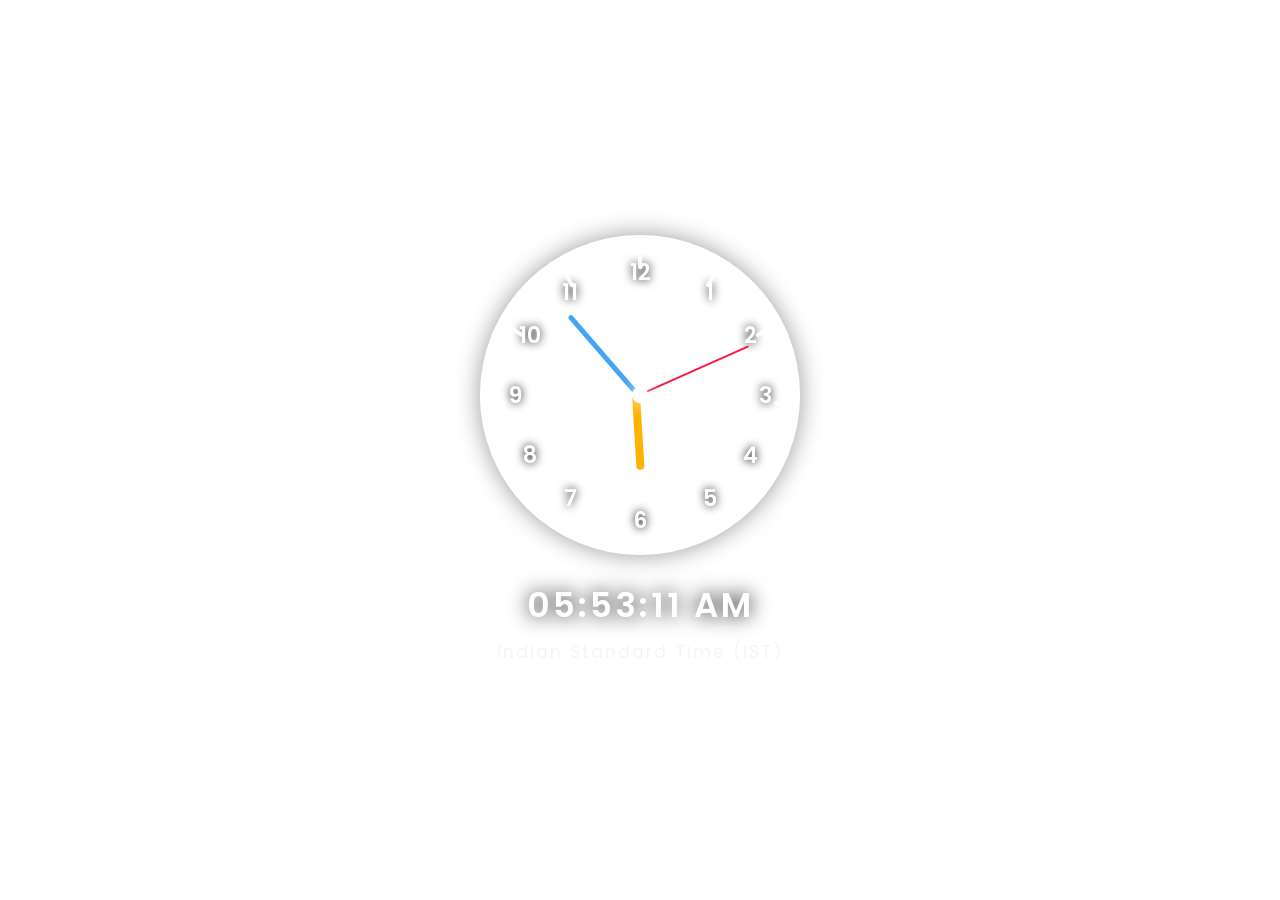
<file: index.html>
<!DOCTYPE html>
<html lang="en">
<head>
    <meta charset="UTF-8">
    <meta name="viewport" content="width=device-width, initial-scale=1.0">
    <title>IST Analog & Digital Clock</title>

    <!-- Google Font -->
    <link href="https://fonts.googleapis.com/css2?family=Poppins:wght@300;500;700&display=swap" rel="stylesheet">

    <link rel="stylesheet" href="clock.css">
</head>

<body>

<div class="clock-container">

    <div class="analog-clock">

        <!-- Numbers -->
        <div class="number n12">12</div>
        <div class="number n1">1</div>
        <div class="number n2">2</div>
        <div class="number n3">3</div>
        <div class="number n4">4</div>
        <div class="number n5">5</div>
        <div class="number n6">6</div>
        <div class="number n7">7</div>
        <div class="number n8">8</div>
        <div class="number n9">9</div>
        <div class="number n10">10</div>
        <div class="number n11">11</div>

        <!-- Hour Marks -->
        <div class="mark m1"></div>
        <div class="mark m2"></div>
        <div class="mark m3"></div>
        <div class="mark m4"></div>
        <div class="mark m5"></div>
        <div class="mark m6"></div>
        <div class="mark m7"></div>
        <div class="mark m8"></div>
        <div class="mark m9"></div>
        <div class="mark m10"></div>
        <div class="mark m11"></div>
        <div class="mark m12"></div>

        <!-- Hands -->
        <div class="hand hour" id="hour"></div>
        <div class="hand minute" id="minute"></div>
        <div class="hand second" id="second"></div>

        <!-- Center Dot -->
        <div class="center-dot"></div>

    </div>
    
    <div class="digital-clock" id="digital">
        00:00:00
    </div>

    <div class="timezone">
        Indian Standard Time (IST)
    </div>

</div>

<script src="clock.js"></script>
</body>
</html>
</file>
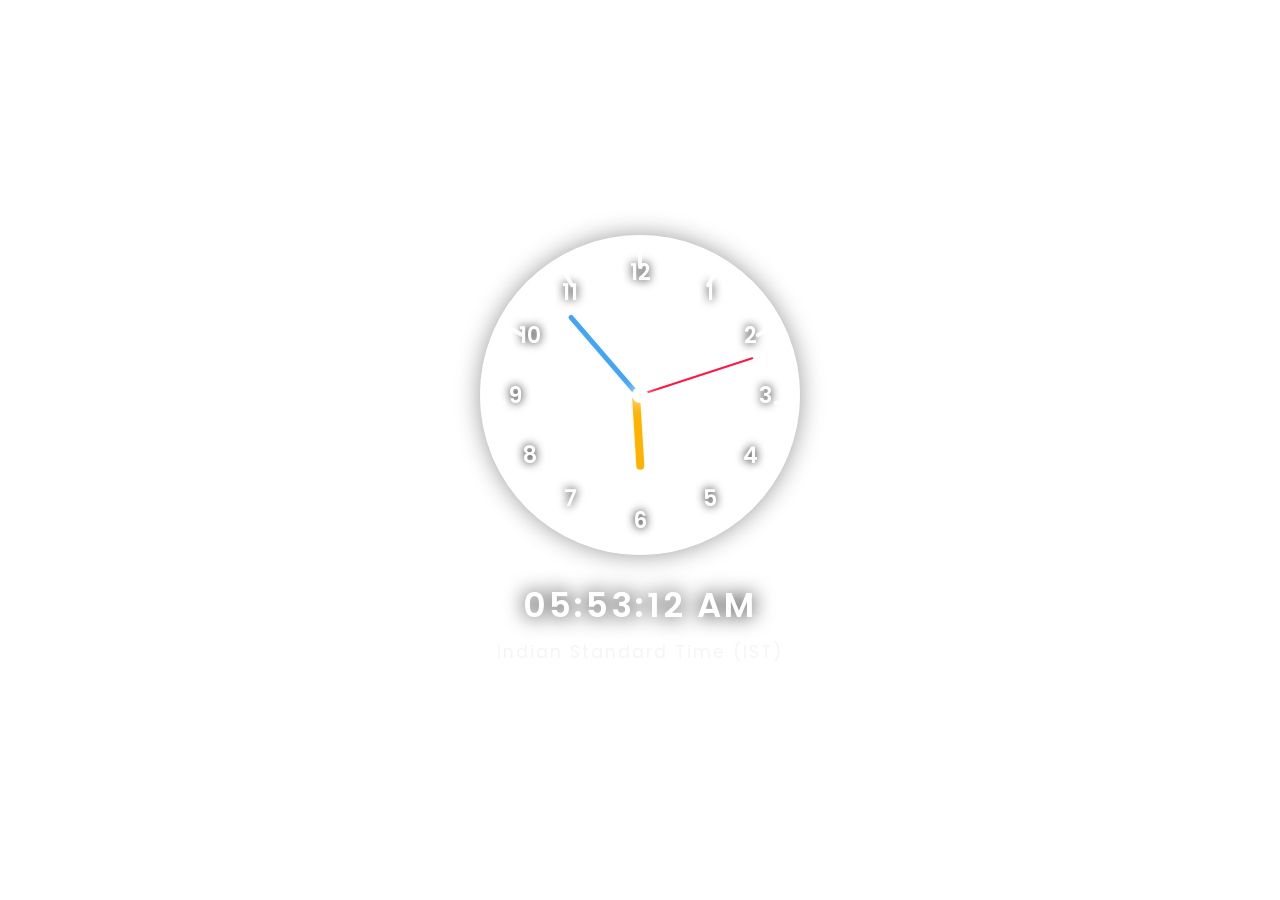
<file: Myclock.html>
<!DOCTYPE html>
<html lang="en">
<head>
    <meta charset="UTF-8">
    <meta name="viewport" content="width=device-width, initial-scale=1.0">
    <title>IST Analog & Digital Clock</title>

    <!-- Google Font -->
    <link href="https://fonts.googleapis.com/css2?family=Poppins:wght@300;500;700&display=swap" rel="stylesheet">

    <link rel="stylesheet" href="Myclock.css">
</head>

<body>

<div class="clock-container">

    <div class="analog-clock">

        <!-- Numbers -->
        <div class="number n12">12</div>
        <div class="number n1">1</div>
        <div class="number n2">2</div>
        <div class="number n3">3</div>
        <div class="number n4">4</div>
        <div class="number n5">5</div>
        <div class="number n6">6</div>
        <div class="number n7">7</div>
        <div class="number n8">8</div>
        <div class="number n9">9</div>
        <div class="number n10">10</div>
        <div class="number n11">11</div>

        <!-- Hour Marks -->
        <div class="mark m1"></div>
        <div class="mark m2"></div>
        <div class="mark m3"></div>
        <div class="mark m4"></div>
        <div class="mark m5"></div>
        <div class="mark m6"></div>
        <div class="mark m7"></div>
        <div class="mark m8"></div>
        <div class="mark m9"></div>
        <div class="mark m10"></div>
        <div class="mark m11"></div>
        <div class="mark m12"></div>

        <!-- Hands -->
        <div class="hand hour" id="hour"></div>
        <div class="hand minute" id="minute"></div>
        <div class="hand second" id="second"></div>

        <!-- Center Dot -->
        <div class="center-dot"></div>

    </div>
    
    <div class="digital-clock" id="digital">
        00:00:00
    </div>

    <div class="timezone">
        Indian Standard Time (IST)
    </div>

</div>

<script src="Myclock.js"></script>

</body>
</html>
</file>
<file: clock.css>
*{
    margin:0;
    padding:0;
    box-sizing:border-box;
    font-family:'Poppins',sans-serif;
}
body{
    background:url("https://wallpapercg.com/media/ts_orig/26469.webp") no-repeat center center/cover;
    display:flex;
    justify-content:center;
    align-items:center;
    min-height:100vh;
}

.clock-container{
    text-align:center;
    color:#fff;
}

.analog-clock{
    width:320px;
    height:320px;
    position:relative;
    border-radius:50%;
    border:8px solid rgba(255,255,255,0.5);
    backdrop-filter:blur(1px);
    background:rgba(255,255,255,0);
    box-shadow:
        0 0 25px rgba(0,0,0,.4),
        inset 0 0 20px rgba(255,255,255,.15);
    margin:auto;
}

/* ---------- Clock Numbers ---------- */

.number{
    position:absolute;
    width:34px;
    height:34px;
    display:flex;
    justify-content:center;
    align-items:center;
    font-size:22px;
    font-weight:600;
    color:#fff;
    text-shadow:0 0 10px black;
}

/* Position Numbers */

.n12{top:12px;left:50%;transform:translateX(-50%);}
.n1{top:32px;right:65px;}
.n2{top:75px;right:25px;}
.n3{top:50%;right:10px;transform:translateY(-50%);}
.n4{bottom:75px;right:25px;}
.n5{bottom:32px;right:65px;}
.n6{bottom:10px;left:50%;transform:translateX(-50%);}
.n7{bottom:32px;left:65px;}
.n8{bottom:75px;left:25px;}
.n9{top:50%;left:10px;transform:translateY(-50%);}
.n10{top:75px;left:25px;}
.n11{top:32px;left:65px;}

/* ---------- Hour Marks ---------- */

.mark{
    position:absolute;
    width:4px;
    height:16px;
    background:#fff;
    left:50%;
    top:10px;
    transform-origin:center 150px;
    border-radius:5px;
    opacity:.9;
}

.m1{transform:translateX(-50%) rotate(30deg);}
.m2{transform:translateX(-50%) rotate(60deg);}
.m3{transform:translateX(-50%) rotate(90deg);}
.m4{transform:translateX(-50%) rotate(120deg);}
.m5{transform:translateX(-50%) rotate(150deg);}
.m6{transform:translateX(-50%) rotate(180deg);}
.m7{transform:translateX(-50%) rotate(210deg);}
.m8{transform:translateX(-50%) rotate(240deg);}
.m9{transform:translateX(-50%) rotate(270deg);}
.m10{transform:translateX(-50%) rotate(300deg);}
.m11{transform:translateX(-50%) rotate(330deg);}
.m12{transform:translateX(-50%) rotate(0deg);}

/* ---------- Hands ---------- */

.hand{
    position:absolute;
    left:50%;
    bottom:50%;
    transform-origin:bottom center;
    border-radius:10px;
}

.hour{
    width:8px;
    height:75px;
    background:#ffb300;
    margin-left:-4px;
}

.minute{
    width:5px;
    height:105px;
    background:#42a5f5;
    margin-left:-2.5px;
}

.second{
    width:2px;
    height:120px;
    background:#ff1744;
    margin-left:-1px;
}

/* ---------- Center ---------- */

.center-dot{
    position:absolute;
    width:16px;
    height:16px;
    background:white;
    border-radius:50%;
    left:50%;
    top:50%;
    transform:translate(-50%,-50%);
    z-index:20;
    box-shadow:0 0 15px white;
}

/* ---------- Digital Clock ---------- */

.digital-clock{
    margin-top:25px;
    font-size:34px;
    font-weight:600;
    letter-spacing:3px;
    text-shadow:0 0 20px black;
}

.timezone{
    margin-top:8px;
    font-size:17px;
    color:#f5f5f5;
    letter-spacing:2px;
}

/* ---------- Mobile ---------- */

@media(max-width:480px){

    .analog-clock{
        width:260px;
        height:260px;
    }

    .digital-clock{
        font-size:24px;
    }

    .number{
        font-size:18px;
    }

}
</file>
<file: Myclock.css>
*{
    margin:0;
    padding:0;
    box-sizing:border-box;
    font-family:'Poppins',sans-serif;
}

body{
    background:url("https://wallpapercg.com/media/ts_orig/26469.webp") no-repeat center center/cover;
    display:flex;
    justify-content:center;
    align-items:center;
    min-height:100vh;
}

.clock-container{
    text-align:center;
    color:#fff;
}

.analog-clock{
    width:320px;
    height:320px;
    position:relative;
    border-radius:50%;
    border:8px solid rgba(255,255,255,0.5);
    backdrop-filter:blur(1px);
    background:rgba(255,255,255,0);
    box-shadow:
        0 0 25px rgba(0,0,0,.4),
        inset 0 0 20px rgba(255,255,255,.15);
    margin:auto;
}

/* ---------- Clock Numbers ---------- */

.number{
    position:absolute;
    width:34px;
    height:34px;
    display:flex;
    justify-content:center;
    align-items:center;
    font-size:22px;
    font-weight:600;
    color:#fff;
    text-shadow:0 0 10px black;
}

/* Position Numbers */

.n12{top:12px;left:50%;transform:translateX(-50%);}
.n1{top:32px;right:65px;}
.n2{top:75px;right:25px;}
.n3{top:50%;right:10px;transform:translateY(-50%);}
.n4{bottom:75px;right:25px;}
.n5{bottom:32px;right:65px;}
.n6{bottom:10px;left:50%;transform:translateX(-50%);}
.n7{bottom:32px;left:65px;}
.n8{bottom:75px;left:25px;}
.n9{top:50%;left:10px;transform:translateY(-50%);}
.n10{top:75px;left:25px;}
.n11{top:32px;left:65px;}

/* ---------- Hour Marks ---------- */

.mark{
    position:absolute;
    width:4px;
    height:16px;
    background:#fff;
    left:50%;
    top:10px;
    transform-origin:center 150px;
    border-radius:5px;
    opacity:.9;
}

.m1{transform:translateX(-50%) rotate(30deg);}
.m2{transform:translateX(-50%) rotate(60deg);}
.m3{transform:translateX(-50%) rotate(90deg);}
.m4{transform:translateX(-50%) rotate(120deg);}
.m5{transform:translateX(-50%) rotate(150deg);}
.m6{transform:translateX(-50%) rotate(180deg);}
.m7{transform:translateX(-50%) rotate(210deg);}
.m8{transform:translateX(-50%) rotate(240deg);}
.m9{transform:translateX(-50%) rotate(270deg);}
.m10{transform:translateX(-50%) rotate(300deg);}
.m11{transform:translateX(-50%) rotate(330deg);}
.m12{transform:translateX(-50%) rotate(0deg);}

/* ---------- Hands ---------- */

.hand{
    position:absolute;
    left:50%;
    bottom:50%;
    transform-origin:bottom center;
    border-radius:10px;
}

.hour{
    width:8px;
    height:75px;
    background:#ffb300;
    margin-left:-4px;
}

.minute{
    width:5px;
    height:105px;
    background:#42a5f5;
    margin-left:-2.5px;
}

.second{
    width:2px;
    height:120px;
    background:#ff1744;
    margin-left:-1px;
}

/* ---------- Center ---------- */

.center-dot{
    position:absolute;
    width:16px;
    height:16px;
    background:white;
    border-radius:50%;
    left:50%;
    top:50%;
    transform:translate(-50%,-50%);
    z-index:20;
    box-shadow:0 0 15px white;
}

/* ---------- Digital Clock ---------- */

.digital-clock{
    margin-top:25px;
    font-size:34px;
    font-weight:600;
    letter-spacing:3px;
    text-shadow:0 0 20px black;
}

.timezone{
    margin-top:8px;
    font-size:17px;
    color:#f5f5f5;
    letter-spacing:2px;
}

/* ---------- Mobile ---------- */

@media(max-width:480px){

    .analog-clock{
        width:260px;
        height:260px;
    }

    .digital-clock{
        font-size:24px;
    }

    .number{
        font-size:18px;
    }

}
</file>
